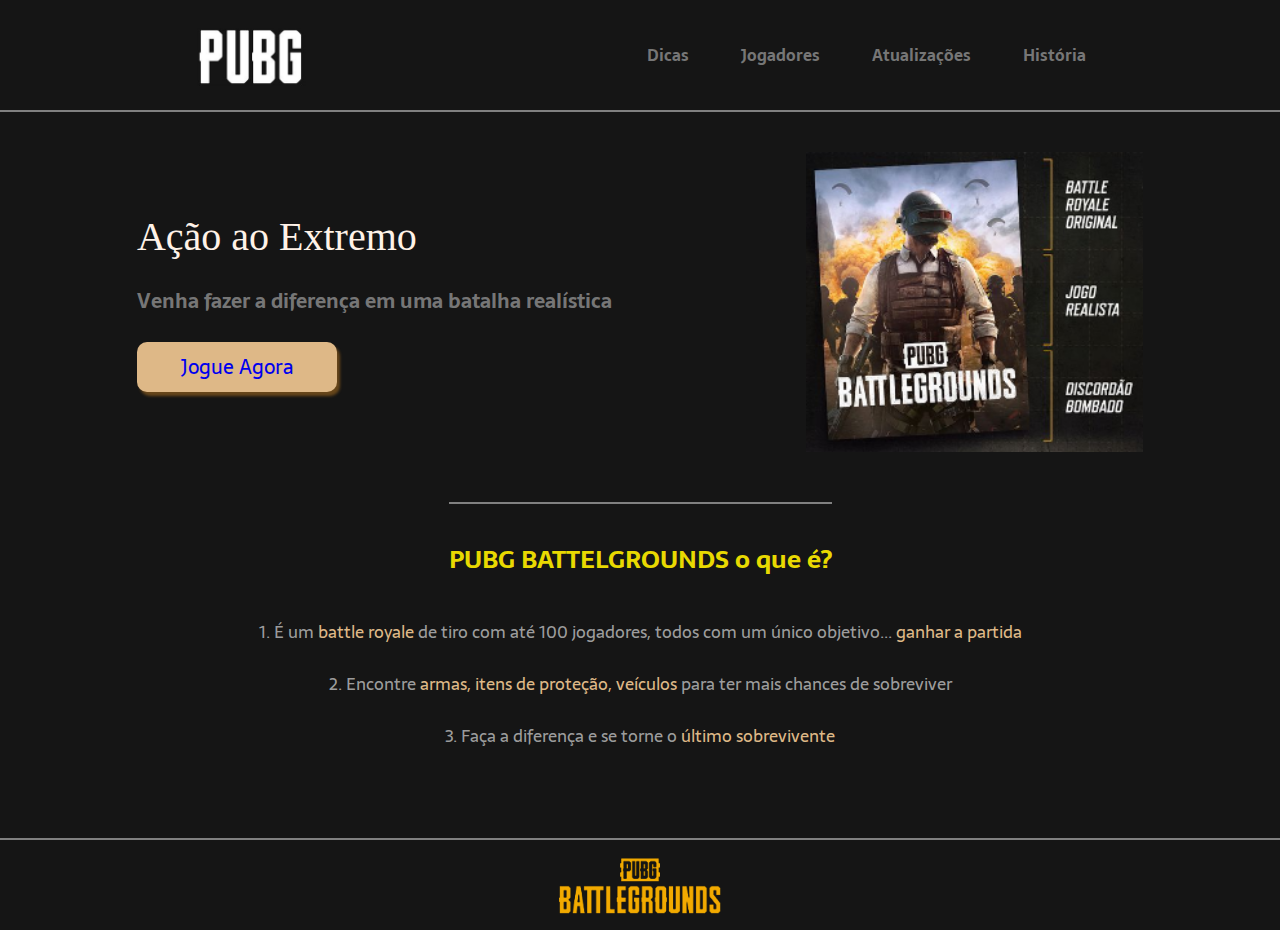
<file: pacote download/Landing Page PUBG/index.html>
<!DOCTYPE html>
<html lang="pt-BR">
<head>
    <meta charset="UTF-8">
    <meta name="viewport" content="width=device-width, initial-scale=1.0">
    <meta name="description" content="Aqui voce pode conhecer melhor as informações sobre PUBG e instalar para jogar">
    <link rel="shortcut icon" href="arma.ico" type="image/x-icon">
    <title>Conhecendo melhor o PUBG</title>
    <link rel="stylesheet" type="text/css" href="style.css"> 
    
</head>
<body>
    <header class="cabecalho">
        <img class="cabecalho-imagem" src="logopubgbranco.png" alt="Logo branco do PUBG">
        <nav class="cabecalho-menu">
            <a class="cabecalho-menu-item" href="dicas.html">Dicas</a>
            <a class="cabecalho-menu-item">Jogadores</a>
            <a class="cabecalho-menu-item" href="atualizacoes.html">Atualizações</a>
            <a class="cabecalho-menu-item"href="historia.html">História</a>
        </nav>

    </header>

    <main class="conteudo">
        <section class="conteudo-principal">
            <div class="conteudo-principal-escrito">
                <h1 class="conteudo-principal-escrito-titulo">Ação ao Extremo</h1>
                <h2 class="conteudo-principal-escrito-subtitulo"> Venha fazer a diferença em uma batalha realística</h2>
                <button class="conteudo-principal-escrito-botao"><a href="https://store.steampowered.com/app/578080/PUBG_BATTLEGROUNDS/" target="_blank" rel="external">Jogue Agora</a></button>
            </div>
            <img class="conteudo-principal-imagem" src="imagemcorpo2.png" alt="Imagem soldado">
        </section>
            
        <section class="conteudo-secundario">
            <h3 class="conteudo-secundario-titulo">PUBG BATTELGROUNDS o que é?</h3>
            <p class="conteudo-secundario-paragrafo"> 1. É um <strong class="detalhe">battle royale</strong> de tiro com até 100 jogadores, todos com um único objetivo...<strong class="detalhe"> ganhar a partida</strong></p>
            <p class="conteudo-secundario-paragrafo"> 2. Encontre <strong class="detalhe">armas, itens de proteção, veículos</strong> para ter mais chances de sobreviver</p>
            <p class="conteudo-secundario-paragrafo"> 3. Faça a diferença e se torne o <strong class="detalhe">último sobrevivente</strong></p>
        </section>
    </main>

    <footer class="rodape">
        <img class="rodape-imagem" src="logopubgbattlegrounds.png" alt="Logotipo do PUBG Battlegrounds">
    </footer>
    
</body>
</html>
</file>
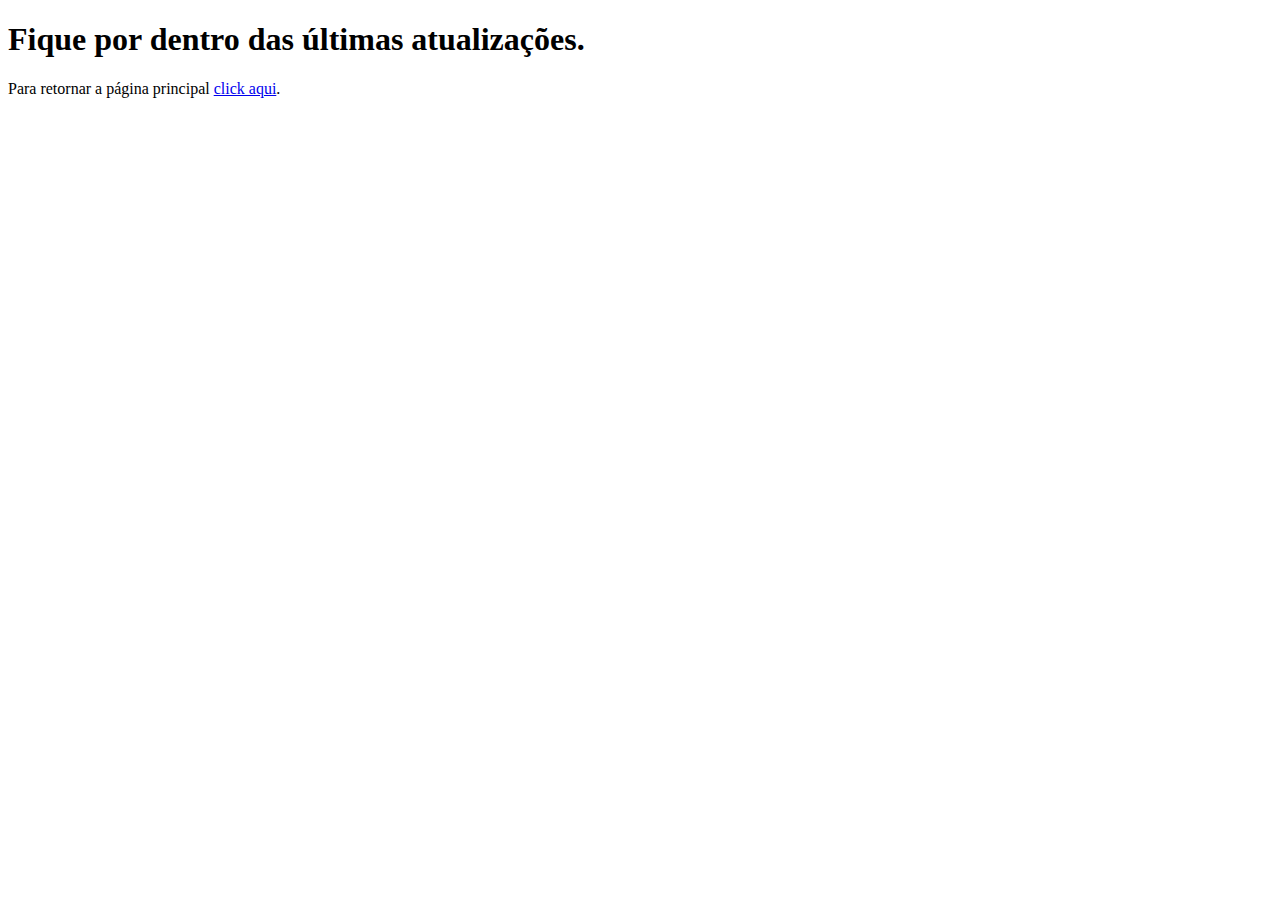
<file: pacote download/Landing Page PUBG/atualizacoes.html>
<!DOCTYPE html>
<html lang="pt-br">
<head>
    <meta charset="UTF-8">
    <meta name="viewport" content="width=device-width, initial-scale=1.0">
    <title>Atualizações do PUBG</title>
    <link rel="shortcut icon" href="arma.ico" type="image/x-icon">
</head>
<body>
    <h1>Fique por dentro das últimas atualizações.</h1>
  
    
    
    
    
    <P>Para retornar a página principal <a href="index.html">click aqui</a>.</P>

</body>
</html>
</file>
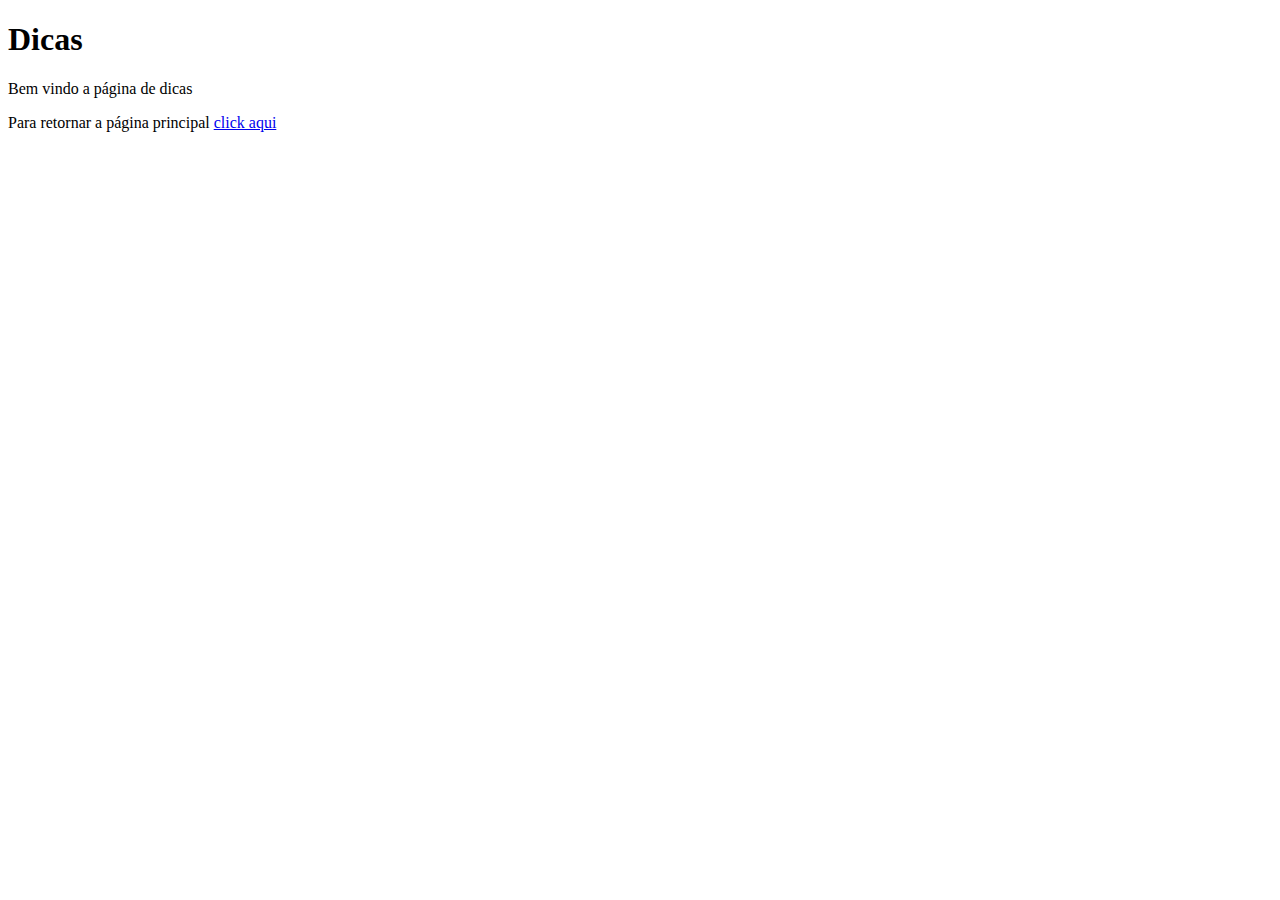
<file: pacote download/Landing Page PUBG/dicas.html>
<!DOCTYPE html>
<html lang="pt-br">
<head>
    <meta charset="UTF-8">
    <meta name="viewport" content="width=device-width, initial-scale=1.0">
    <title>Dicas do PUBG</title>
</head>
<body>
    <h1>Dicas</h1>
    <p>Bem vindo a página de dicas</p>
    <P>Para retornar a página principal <a href="index.html">click aqui</a></P>
</body>
</html>
</file>
<file: pacote download/Landing Page PUBG/style.css>
@import url('https://fonts.googleapis.com/css2?family=Permanent+Marker&family=Righteous&family=Sarala:wght@400;700&display=swap');
/*Puxa as fontes (vejo no google) que vou utilizar)*/
*{
    margin: 0;
    padding: 0;
    box-sizing: border-box;
    text-decoration: none;
}

body {
    font-size: 100;
    background-color:rgba(0, 0, 0, 0.918); /*cor do fundo da página*/
}

.cabecalho { /*chamei a classe cabecalho do HEADER */
    display: flex; /* comando para indicar que vou utilizar o felxbox*/ 
    flex-direction: row; /* direção horizontal dos itens */
    align-items: center; /* alinhamento central dos itens sentido horizontal*/
    justify-content: space-around; /*distribuição dos itens referente as espaçamento entre eles */
    padding: 24px; 
}

.cabecalho-imagem {
    height: 62px;
}

.cabecalho-menu {
    display:flex;  /* comando para indicar que vou utilizar o felxbox*/ 
    gap: 52px;
    cursor: pointer;
}

.cabecalho-menu-item {
    font-family: 'Sarala', sans-serif;
    color: #a9a9a9a9;
    font-weight: 600;
}

.conteudo {
    margin-bottom: 48px; /*Cria uma distância da margem inferior (Entre o final do main e início do footer)*/
    padding: 40px;
    border-top: 2px solid grey;
}

.conteudo-principal{
    display:flex;
    flex-direction: row;
    align-items: center;
    justify-content: space-around;
}

.conteudo-principal-escrito {
    display: flex;
    flex-direction: column; /* este comando mantem os elementos alinhados na coluna */
    gap: 25px;
}

.conteudo-principal-escrito-titulo {
    font-family: 'Permanent Marker', cursive;  /* Tipo de fonte*/
    font-weight: 100; /* peso da fonte (negrito) */
    font-size: 40px; /* tamanho da fonte */
    color: #FFF2E7; /* cor da fonte */
}

.conteudo-principal-escrito-subtitulo {
    font-family: 'Sarala', sans-serif;
    font-size: 20px;
    color: #a9a9a9a9;
}

.conteudo-principal-escrito-botao {
/* personaliza a caixa do botão*/
    background-color: burlywood;
    border: none;
    width: 200px;
    height: 50px;
    box-shadow:3px 4px 3px rgba(189, 121, 32, 0.493);
    border-radius: 10px;

/* personaliza o texto do botão*/
    font-family:'Sarala', sans-serif;
    font-weight: 400;
    font-size: 20px;
    color:rgb(58, 53, 53); 
}
.conteudo-principal-escrito-botao:hover {
    background-color: rgba(236, 214, 196,0.53);
    cursor: pointer;
}

.conteudo-principal-imagem {
    height:300px;
}

.conteudo-secundario {
    display: flex;
    flex-direction: column;
    align-items: center;
    gap: 24px;
    margin-top: 30px;
    color: #a9a9a9ee;
    margin-top: 50px;
}
.conteudo-secundario-titulo {
    border-top: 2px solid grey;
    font-family: 'Sarala', sans-serif;
    font-size: 25px;
    font-weight: 100px;
    margin-bottom: 15px;
    padding-top: 35px;
    color: rgba(255, 238, 0, 0.925);
}

.conteudo-secundario-paragrafo {
    font-family:'Sarala', sans-serif;
    font-weight: 300;
    font-size: 17px; 
    color: #a9a9a9ee;
}

.detalhe {
    color: burlywood;
}

.rodape {
    border-top: 2px solid grey;
}

.rodape-imagem {
    height: 90px;
    padding-top: 10px;
    display: block;
    margin: 0 auto;
}
</file>
